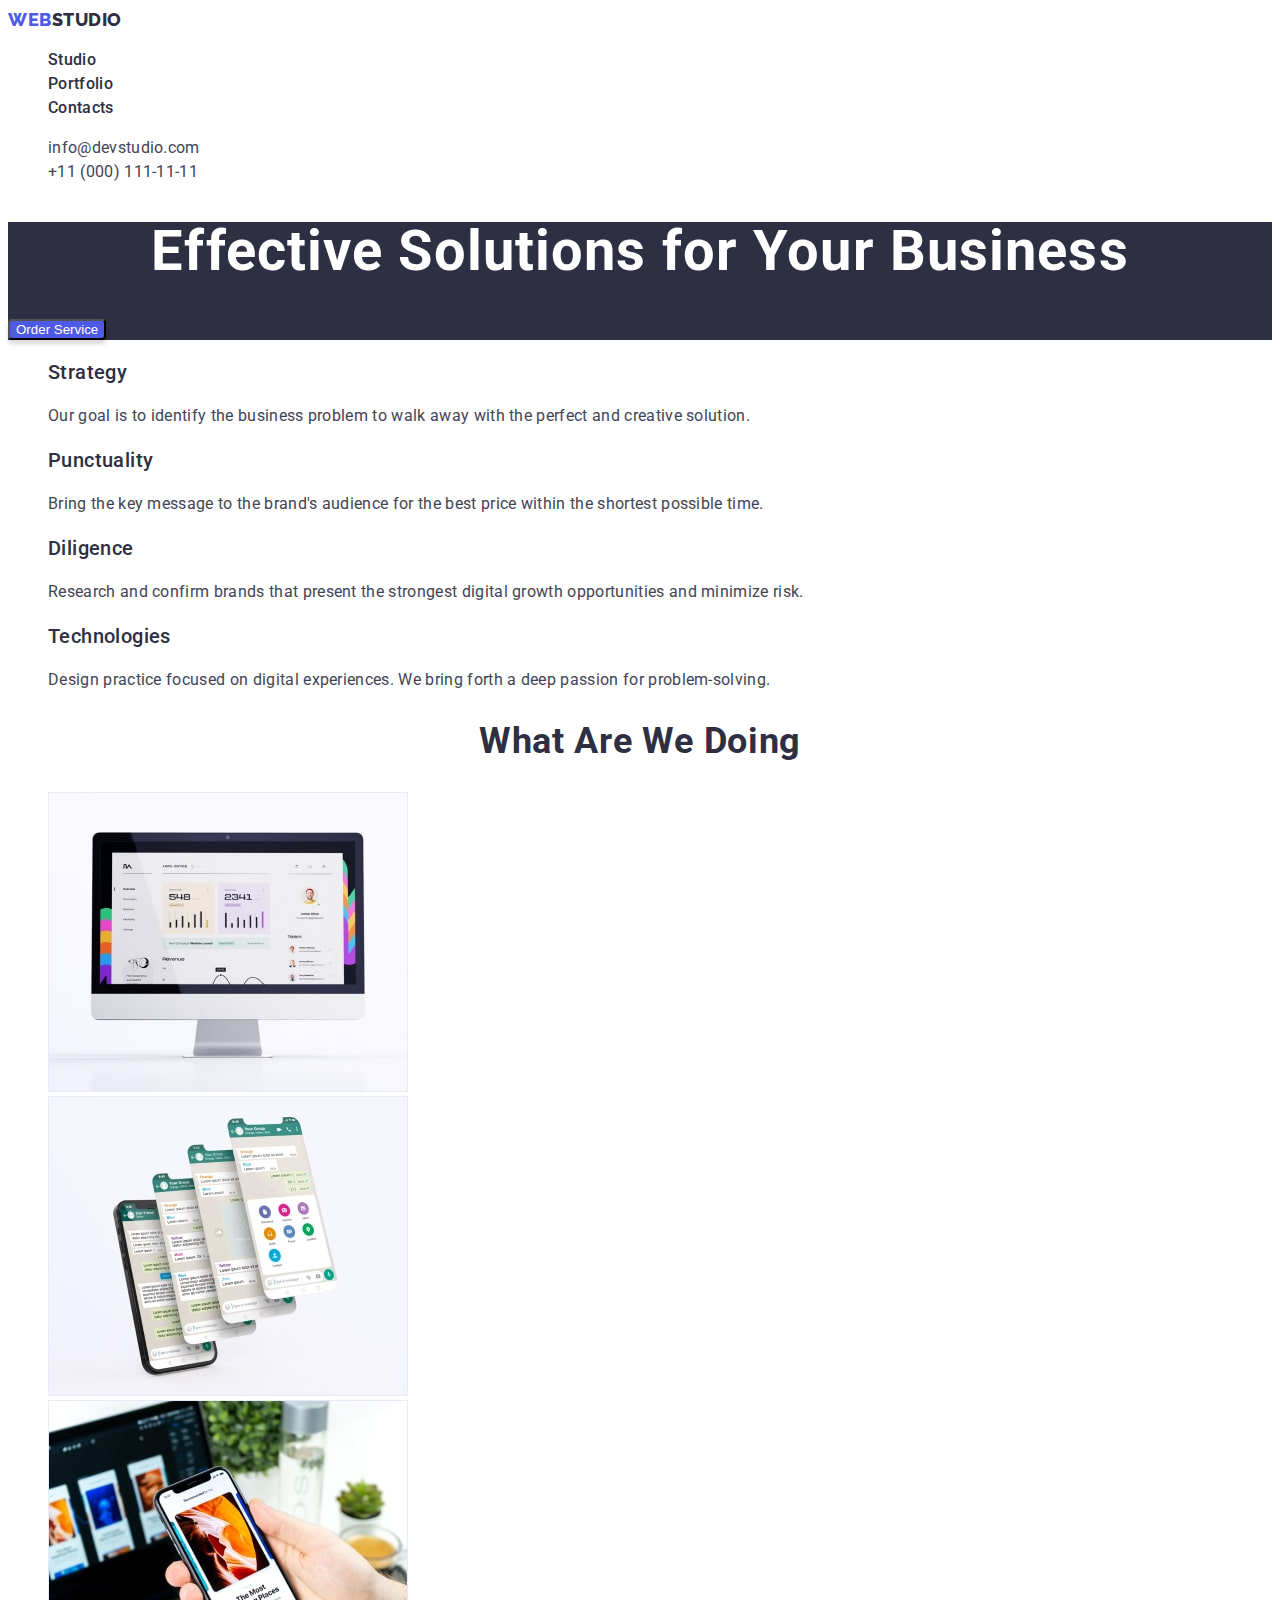
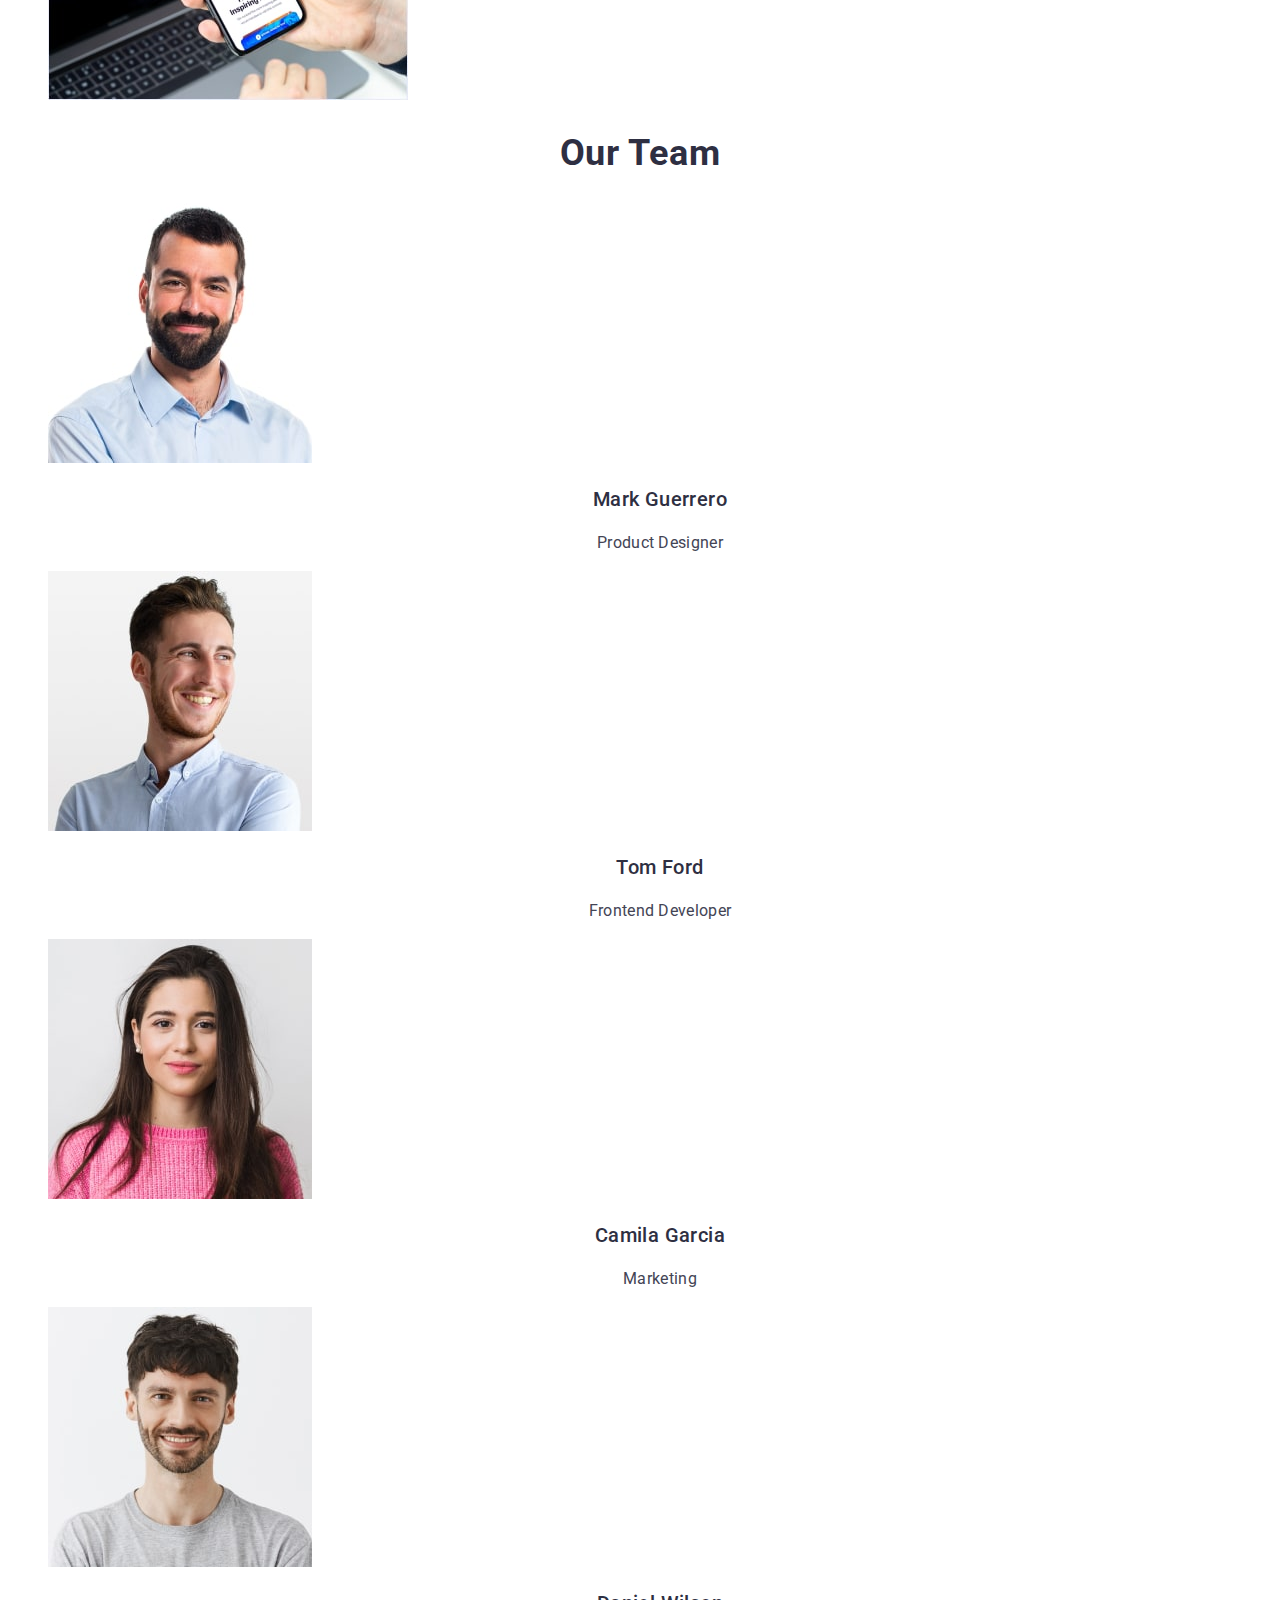
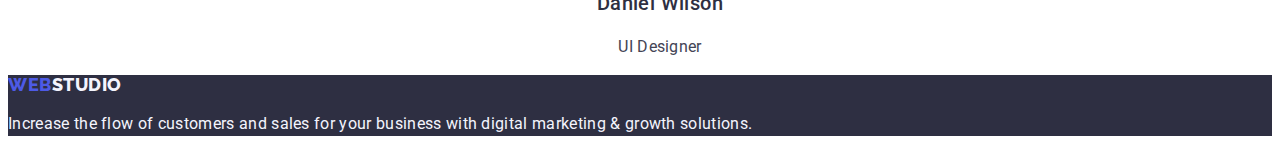
<file: index.html>
<!DOCTYPE html>
<html lang="en">
<head>
    <meta charset="UTF-8">
    <meta name="viewport" content="width=device-width, initial-scale=1.0">
    <title>Web Studio</title>
    <link rel="preconnect" href="https://fonts.googleapis.com">
    <link rel="preconnect" href="https://fonts.gstatic.com" crossorigin>
    <link href="https://fonts.googleapis.com/css2?family=Raleway:wght@800&family=Roboto:wght@400;500;700&display=swap"
        rel="stylesheet">
    <link rel="stylesheet" href="./css/styles.css">
</head>
<body>
    <header class="header">
        
        <nav class="header-navigation">
            <a href="./index.html" class="header-logo link"><span class="header-logo-accent">Web</span>Studio</a>
            <ul class="header-menu list">
                <li class="header-menu-item">
                    <a class="header-menu-link link" href="">Studio</a>
                </li>
                <li class="header-menu-item">
                    <a class="header-menu-link link" href="">Portfolio</a>
                </li>
                <li class="header-menu-item">
                    <a class="header-menu-link link" href="">Contacts</a>
                </li>
                
            </ul>
        </nav>
        <address>
            <ul class="header-contact list">
                <li class="header-contact-item">
                    <a class="header-contact-link link" href="mailto:info@devstudio.com">info@devstudio.com</a>
                </li>
                <li class="header-contact-item">
                    <a class="header-contact-link link" href="tel:+110001111111">+11 (000) 111-11-11</a>
                </li>
            </ul>
        </address>
        
    </header>
    <main>
        <section class="hero">
            <h1 class="hero-title">Effective Solutions
            for Your Business</h1>
            <button type="button" class="hero-btn">Order Service</button>
        </section>
        <section class="advantages">
            <h2 class="visually-hidden">goals</h2>
            <ul class="advantages-list list">
                <li class="advantages-item">
                    <h3 class="advantages-subtitle">Strategy</h3>
                    <p class="advantages-item-text">Our goal is to identify the business
                    problem to walk away with the perfect and creative solution.</p>
                </li>
                <li class="advantages-item">
                    <h3 class="advantages-subtitle">Punctuality</h3>
                    <p class="advantages-item-text">Bring the key message to the brand's audience for the best price within the shortest possible time.
                    </p>
                </li>
                <li class="advantages-item">
                    <h3 class="advantages-subtitle">Diligence</h3>
                    <p class="advantages-item-text">Research and confirm brands that present the strongest digital growth opportunities and minimize risk.
                    </p>
                </li>
                <li class="advantages-item">
                    <h3 class="advantages-subtitle">Technologies</h3>
                    <p class="advantages-item-text">Design practice focused on digital experiences. We bring forth a deep passion for problem-solving.</p>
                </li>
            </ul>
        </section>
        <section class="do">
            <h2 class="do-title">What are we doing</h2>
            <ul class="do-list list">
                <li class="do-item">
                    <img src="./images/monitor.jpg" alt="monitor" width="360" class="do-img">
                </li>
                <li class="do-item">
                    <img src="./images/smartphone.jpg" alt="smartphone" width="360" class="do-img">
                </li>
                <li class="do-item">
                    <img src="./images/monitorandsmartphone.jpg" alt="monitorandsmartphone" width="360" class="do-img">
                </li>
            </ul>
        </section>
        <section class="team">
            <h2 class="team-title">Our Team</h2>
            <ul class="team-list list">
                <li class="team-item">
                    <img src="./images/MarkGuerrero.jpg" alt="Mark" width="264" height="260">
                    <h3 class="team-name">Mark Guerrero</h3>
                    <p class="team-text">Product Designer</p>
                </li>
                <li class="team-item">
                    <img src="./images/TomFord.jpg" alt="Tom" width="264" height="260">
                    <h3 class="team-name">Tom Ford</h3>
                    <p class="team-text">Frontend Developer</p>
                </li>
                <li class="team-item">
                    <img src="./images/CamilaGarcia.jpg" alt="Camila" width="264" height="260">
                    <h3 class="team-name">Camila Garcia</h3>
                    <p class="team-text">Marketing</p>
                </li>
                <li class="team-item">
                    <img src="./images/DanielWilson.jpg" alt="Daniel" width="264" height="260">
                    <h3 class="team-name">Daniel Wilson</h3>
                    <p class="team-text">UI Designer</p>
                </li>
            </ul>
        </section>
    </main>
    <footer class="footer">
        <a href="./index.html" class="footer-logo link"><span class="footer-logo-accent">Web</span>Studio</a>
        <p class="footer-text">Increase the flow of customers and sales for your business with digital marketing & growth solutions.</p>
    </footer>
</body>
</html>
</file>
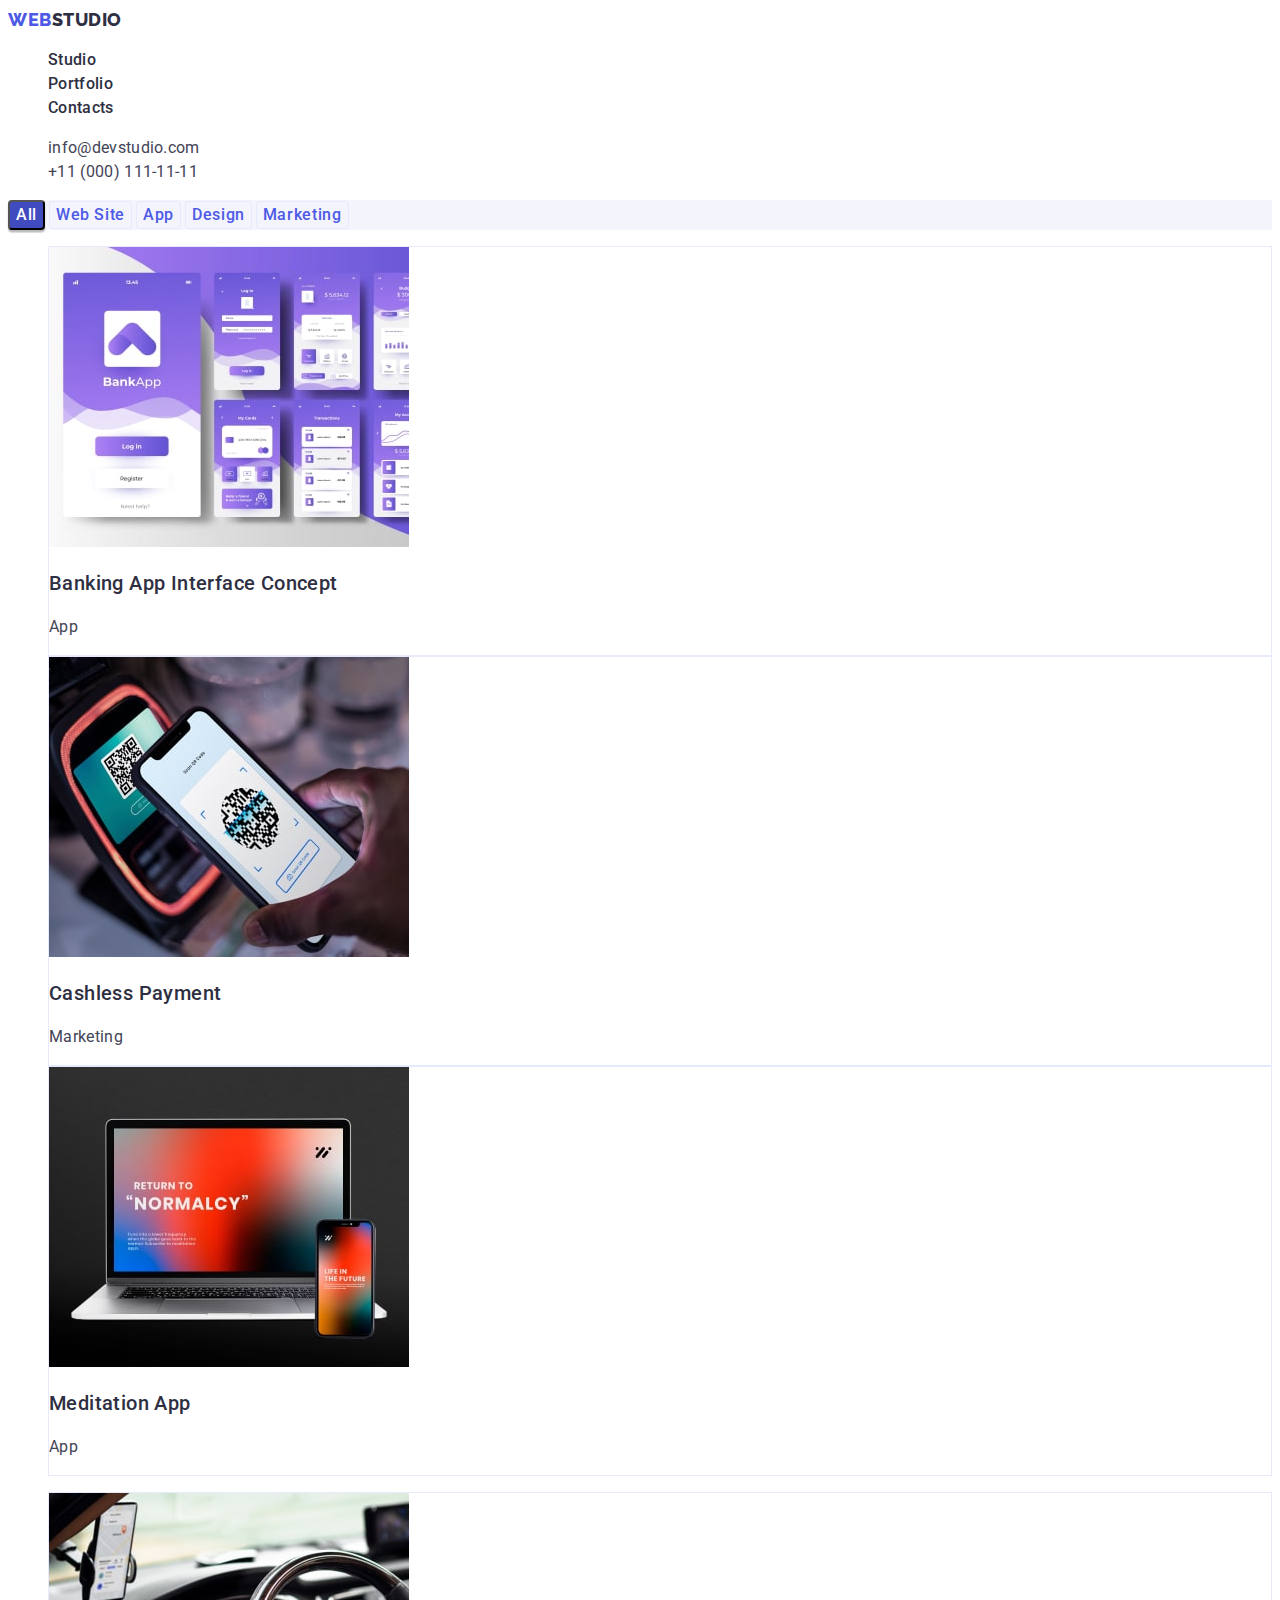
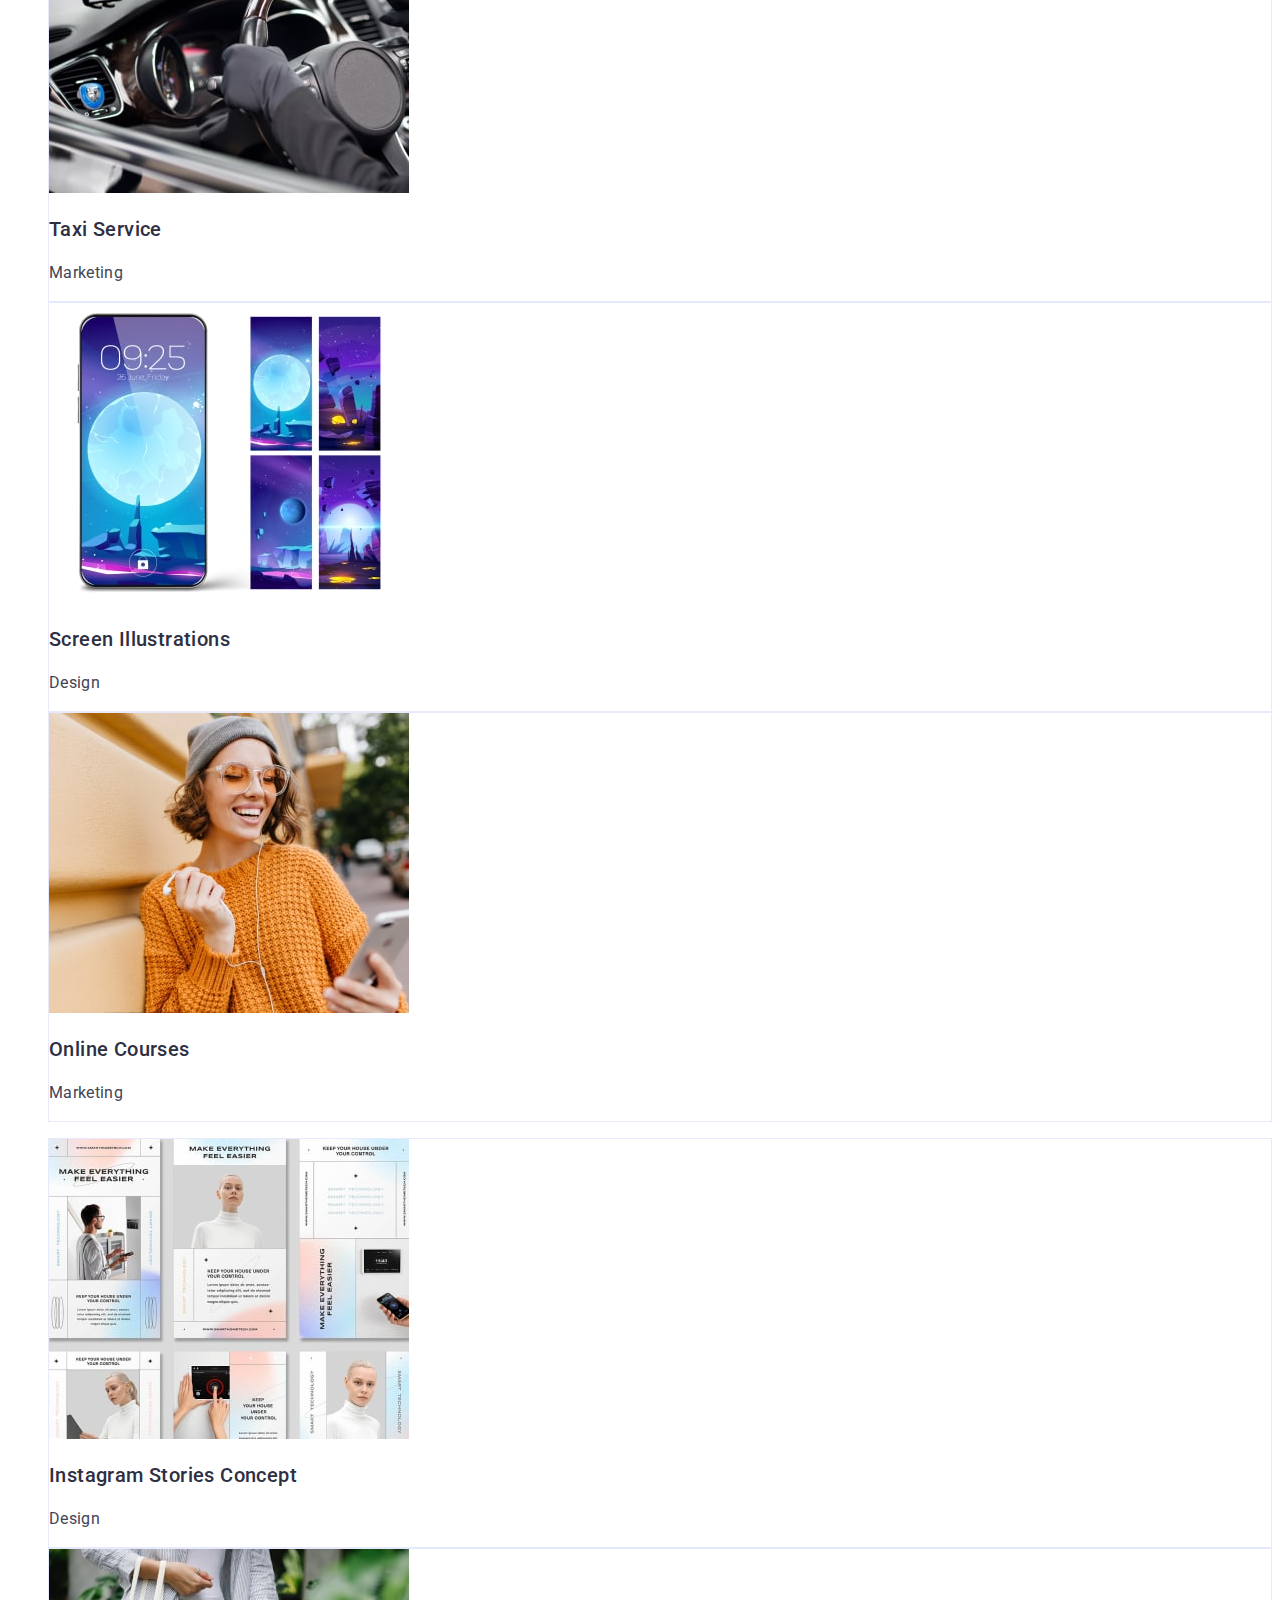
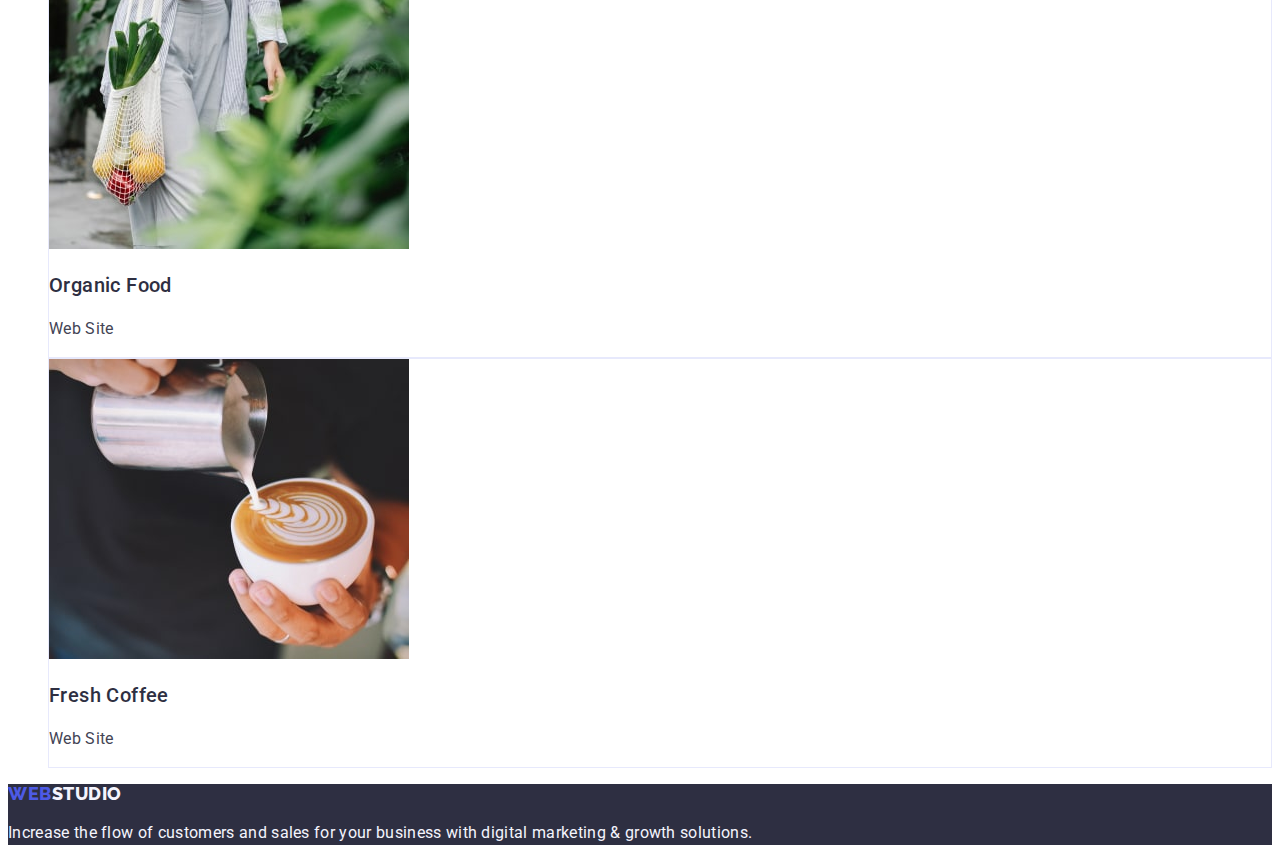
<file: portfolio.html>
<!DOCTYPE html>
<html lang="en">
<head>
    <meta charset="UTF-8">
    <meta name="viewport" content="width=device-width, initial-scale=1.0">
    <title>Portfolio</title>
    <link rel="preconnect" href="https://fonts.googleapis.com">
    <link rel="preconnect" href="https://fonts.gstatic.com" crossorigin>
    <link href="https://fonts.googleapis.com/css2?family=Raleway:wght@800&family=Roboto:wght@400;500;700&display=swap"
        rel="stylesheet">
    <link rel="stylesheet" href="./css/styles.css">
</head>
<body>
    <header class="header">
        <nav class="header-navigation">
            <a href="./index.html" class="header-logo link"><span class="header-logo-accent">Web</span>Studio</a>
            <ul class="header-menu list">
                <li class="header-menu-item">
                    <a class="header-menu-link link" href="">Studio</a>
                </li>
                <li class="header-menu-item">
                    <a class="header-menu-link link" href="">Portfolio</a>
                </li>
                <li class="header-menu-item">
                    <a class="header-menu-link link" href="">Contacts</a>
                </li>
        
            </ul>
        </nav>
        <address>
            <ul class="header-contact list">
                <li class="header-contact-item">
                    <a class="header-contact-link link" href="mailto:info@devstudio.com">info@devstudio.com</a>
                </li>
                <li class="header-contact-item">
                    <a class="header-contact-link link" href="tel:+110001111111">+11 (000) 111-11-11</a>
                </li>
            </ul>
        </address>
    </header>
    <main>
        <section class="filter">
            <button type="button" class="filter-btn-active">All</button>
            <button type="button" class="filter-btn">Web Site</button>
            <button type="button" class="filter-btn">App</button>
            <button type="button" class="filter-btn">Design</button>
            <button type="button" class="filter-btn">Marketing</button>
        </section>
        <section class="rowone">
            <h2 class="visually-hidden">row one</h2>
            <ul class="rowone-list list">
                <li class="rowone-item">
                    <img src="./images/concept.jpg" alt="concept" width="360">
                    <h3 class="rowone-subtitle">Banking App Interface Concept</h3>
                    <p class="rowone-item-text">App</p>
                </li>
                <li class="rowone-item">
                    <img src="./images/payment.jpg" alt="payment" width="360">
                    <h3 class="rowone-subtitle">Cashless Payment</h3>
                    <p class="rowone-item-text">Marketing</p>
                </li>
                <li class="rowone-item">
                    <img src="./images/app.jpg" alt="app" width="360">
                    <h3 class="rowone-subtitle">Meditation App</h3>
                    <p class="rowone-item-text">App</p>
                </li>
                
            </ul>
        </section>
        <section class="rowone">
            <h2 class="visually-hidden">row two</h2>
            <ul class="rowone-list list">
                <li class="rowone-item">
                    <img src="./images/taxi.jpg" alt="taxi" width="360">
                    <h3 class="rowone-subtitle">Taxi Service</h3>
                    <p class="rowone-item-text">Marketing</p>
                </li>
                <li class="rowone-item">
                    <img src="./images/screen.jpg" alt="screen" width="360">
                    <h3 class="rowone-subtitle">Screen Illustrations</h3>
                    <p class="rowone-item-text">Design</p>
                </li>
                <li class="rowone-item">
                    <img src="./images/online.jpg" alt="online" width="360">
                    <h3 class="rowone-subtitle">Online Courses</h3>
                    <p class="rowone-item-text">Marketing</p>
                </li>
        
            </ul>
        </section>
        <section class="rowone">
            <h2 class="visually-hidden">row three</h2>
            <ul class="rowone-list list">
                <li class="rowone-item">
                    <img src="./images/instagram.jpg" alt="instagram" width="360">
                    <h3 class="rowone-subtitle">Instagram Stories Concept</h3>
                    <p class="rowone-item-text">Design</p>
                </li>
                <li class="rowone-item">
                    <img src="./images/organic.jpg" alt="organic" width="360">
                    <h3 class="rowone-subtitle">Organic Food</h3>
                    <p class="rowone-item-text">Web Site</p>
                </li>
                <li class="rowone-item">
                    <img src="./images/fresh.jpg" alt="fresh" width="360">
                    <h3 class="rowone-subtitle">Fresh Coffee</h3>
                    <p class="rowone-item-text">Web Site</p>
                </li>
        
            </ul>
        </section>
        </section>
    </main>
    <footer class="footer">
        <a href="./index.html" class="footer-logo link"><span class="footer-logo-accent">Web</span>Studio</a>
        <p class="footer-text">Increase the flow of customers and sales for your business with digital marketing & growth
            solutions.</p>
    </footer>
</body>
</html>
</file>
<file: css/styles.css>
body {
    font-family: "Roboto", sans-serif; 
}
.visually-hidden {
    position: absolute;
    width: 1px;
    height: 1px;
    margin: -1px;
    border: 0;
    padding: 0;
    white-space: nowrap;
    clip-path: inset(100%);
    clip: rect(0 0 0 0);
    overflow: hidden;
}
.link {
    text-decoration: none;
}
.list {
    list-style-type: none;
}
/*-------------header-----------*/
.header-logo {
    display: inline-flex;
    height: 24px;
    align-items: center;
    flex-shrink: 0;
    color: var(--navyblue, #2E2F42);
        font-family: Raleway;
        font-size: 18px;
        font-style: normal;
        font-weight: 800;
        line-height: 1.16;
        /* 116.667% */
        letter-spacing: 0.03em;
        text-transform: uppercase;
}
.header-logo-accent {
    color: var(--iris, #4D5AE5);
        font-family: Raleway;
        font-size: 18px;
        font-style: normal;
        font-weight: 800;
        line-height: 1.16;
        /* 116.667% */
        letter-spacing: 0.03em;
        text-transform: uppercase;
}
.header-menu-link {
    color: var(--navyblue, #2E2F42);
        /* Body Medium */
        font-size: 16px;
        font-style: normal;
        font-weight: 500;
        line-height: 1.5;
        /* 150% */
        letter-spacing: 0.02em;
}
.header-menu-link:hover {
    color: #404BBF;
}
.header-menu-link:focus {
    color: #404BBF;
}
.header-contact-list {

}
.header-contact-item {

}
.header-contact-link {
color: var(--slate, #434455);
    /* Body */
    font-size: 16px;
    font-style: normal;
    font-weight: 400;
    line-height: 1.5;
    /* 150% */
    letter-spacing: 0.02em;
}
.header-contact-link:hover {
color: #404BBF;
}
.header-contact-link:focus {
    color: #404BBF;
}

/*-------------hero-----------*/
.hero {
background-color: #2E2F42;
}
.hero-title {
color: var(--white, #FFF);
    text-align: center;
    /* Header 1 */
    font-size: 56px;
    font-style: normal;
    font-weight: 700;
    line-height: 1.07;
    /* 107.143% */
    letter-spacing: 0.02em;
}
.hero-btn {
border-radius: 4px;
    background: var(--iris, #4D5AE5);
    box-shadow: 0px 4px 4px 0px rgba(0, 0, 0, 0.15);
    color: #FFFFFF;
}
/*-------------goals-----------*/
.advantages {

}
.advantages-item {

}
.advantages-subtitle {
color: var(--navyblue, #2E2F42);
    /* Header 3 */
    font-size: 20px;
    font-style: normal;
    font-weight: 500;
    line-height: 1.2;
    /* 120% */
    letter-spacing: 0.02em;
}
.advantages-item-text {
color: var(--slate, #434455);
    /* Body */
    font-size: 16px;
    font-style: normal;
    font-weight: 400;
    line-height: 1.5;
    /* 150% */
    letter-spacing: 0.02em;
}
/*-------------do-----------*/
.do {

}
.do-title {
color: var(--navyblue, #2E2F42);
    text-align: center;
    /* Header 2 */
    font-size: 36px;
    font-style: normal;
    font-weight: 700;
    line-height: 1.11;
    /* 111.111% */
    letter-spacing: 0.02em;
    text-transform: capitalize;
}
.do-list {

}
.do-img {

}
/*-------------team-----------*/
.team {

}
.team-title {
color: var(--navyblue, #2E2F42);
    text-align: center;
    /* Header 2 */
    font-size: 36px;
    font-style: normal;
    font-weight: 700;
    line-height: 1.11;
    /* 111.111% */
    letter-spacing: 0.02em;
    text-transform: capitalize;
}
.team-list {

}

.team-name {
color: var(--navyblue, #2E2F42);
    text-align: center;
    /* Header 3 */
    font-size: 20px;
    font-style: normal;
    font-weight: 500;
    line-height: 1.2;
    /* 120% */
    letter-spacing: 0.02em;
}
.team-text {
color: var(--slate, #434455);
    text-align: center;
    /* Body */
    font-size: 16px;
    font-style: normal;
    font-weight: 400;
    line-height: 1.5;
    /* 150% */
    letter-spacing: 0.02em;
}
/*-------------team-----------*/
.footer {
 background-color: #2E2F42;   
}
.footer-logo {
color: var(--cloud, #F4F4FD);
    font-family: Raleway;
    font-size: 18px;
    font-style: normal;
    font-weight: 800;
    line-height: 1.16;
    /* 116.667% */
    letter-spacing: 0.03em;
    text-transform: uppercase;
}
.footer-logo-accent {
color: var(--iris, #4D5AE5);
    font-family: Raleway;
    font-size: 18px;
    font-style: normal;
    font-weight: 800;
    line-height: 1.16;
    /* 116.667% */
    letter-spacing: 0.03em;
    text-transform: uppercase;
}
.footer-text {
color: var(--cloud, #F4F4FD);
    /* Body */
    font-size: 16px;
    font-style: normal;
    font-weight: 400;
    line-height: 1.5;
    /* 150% */
    letter-spacing: 0.02em;
}
/*-------------portfolio-----------*/
/*-------------filter-----------*/
.filter {
background-color: #F4F4FD;
}
.filter-btn-active {
    border-radius: 4px;
        background: var(--ocean, #404BBF);
        box-shadow: 0px 2px 2px 0px rgba(0, 0, 0, 0.12), 0px 2px 1px 0px rgba(0, 0, 0, 0.08), 0px 3px 1px 0px rgba(0, 0, 0, 0.10);
        color: var(--white, #FFF);
            text-align: center;
            /* Button Text */
            font-family: Roboto;
            font-size: 16px;
            font-style: normal;
            font-weight: 500;
            line-height: 24px;
            /* 150% */
            letter-spacing: 0.64px;
}
.filter-btn {
    border-radius: 4px;
        border: 1px solid var(--cornflower, #E7E9FC);
        background: var(--cloud, #F4F4FD);
        color: var(--iris, #4D5AE5);
            text-align: center;
            /* Button Text */
            font-family: Roboto;
            font-size: 16px;
            font-style: normal;
            font-weight: 500;
            line-height: 24px;
            /* 150% */
            letter-spacing: 0.64px;
}
/*-------------roweone-----------*/
.rowone {

}
.rowone-list {

}
.rowone-item {
border: 1px solid var(--cornflower, #E7E9FC);
    background: var(--white, #FFF);
}
.rowone-subtitle {
color: var(--navyblue, #2E2F42);

    /* Header 3 */
    font-size: 20px;
    font-style: normal;
    font-weight: 500;
    line-height: 1.2;
    /* 120% */
    letter-spacing: 0.02em;
}
.rowone-item-text {
color: var(--slate, #434455);

    /* Body */
    font-size: 16px;
    font-style: normal;
    font-weight: 400;
    line-height: 1.5;
    /* 150% */
    letter-spacing: 0.02em;
}
/*-------------rowetwo-----------*/
</file>
